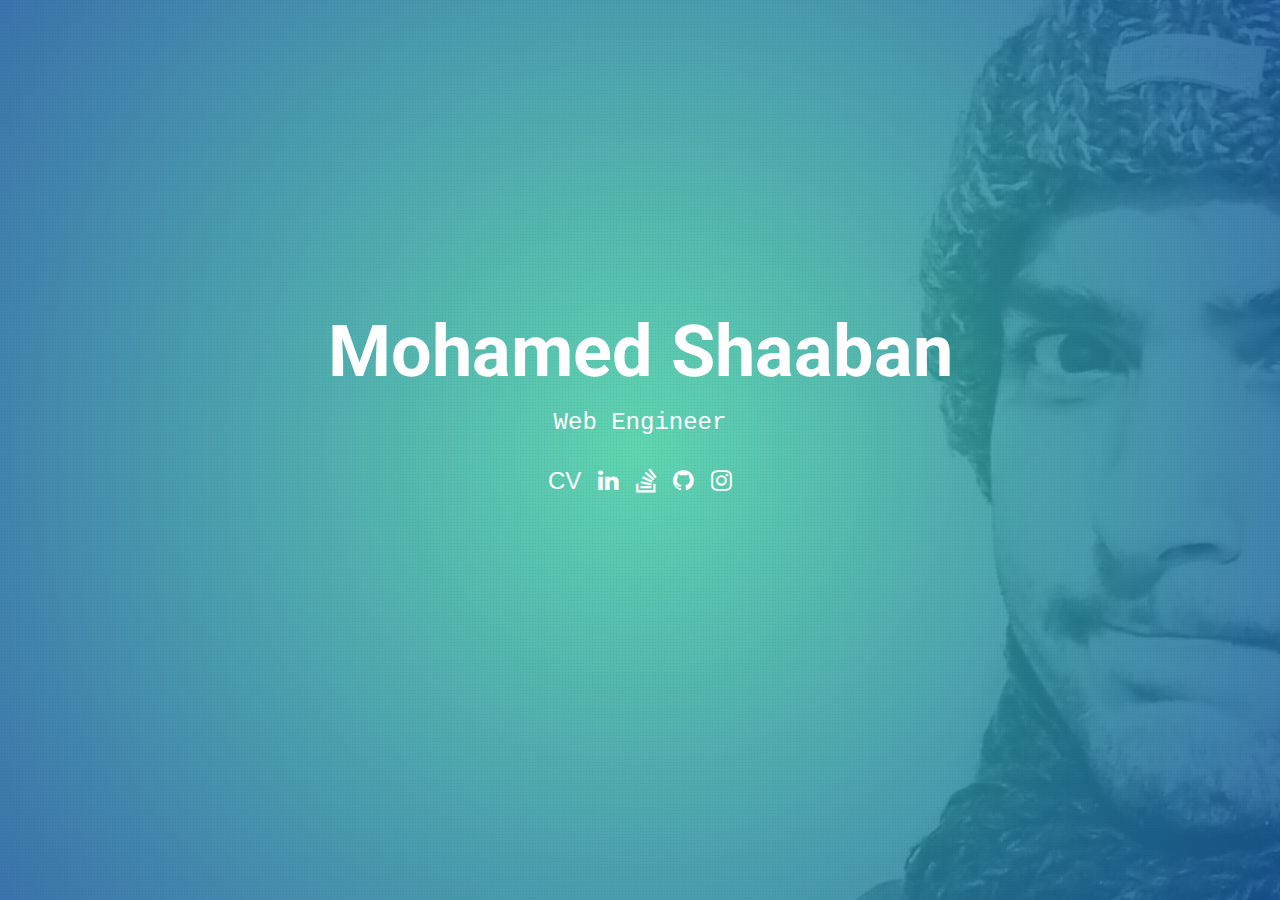
<file: index.html>
<!doctype html>
<html lang="en">
  <head>
    <meta charset="utf-8">
    <meta name="viewport" content="width=device-width, initial-scale=1, maximum-scale=1, user-scalable=0, shrink-to-fit=no">
    <meta name="theme-color" content="#000000">
    
    <meta name="keywords" content="development, frontend developer, web, Mohamed Shaaban, javascript, developer, engineer, computer science degree" />
    <meta name="google-site-verification" content="Byo3OhOgEOgzsUKA6L6mEf1DTsVaE5r0YLUQYWhRWSM" />
    
    <meta property="og:title" content="Mohamed Shaaban: Web Engineer" />
    <meta property="og:description" content="" />
    <meta property="og:type" content="website" />
    <meta property="og:url" content="http://mshaaban.me" />
    <meta property="og:site_name" content="Mohamed Shaaban: Web Engineer" />
    <meta property="og:image" content="http://mshaaban.me/img/headshot-colored-s.jpg" />
    <meta property="og:image:width" content="960" />
    <meta property="og:image:height" content="960" />
    <meta property="og:image:type" content="image/jpg" />
    <meta property="og:locale" content="en_US">

    <meta name="twitter:card" content="summary">
    <meta name="twitter:url" content="http://mshaaban.me">
    <meta name="twitter:site" content="@tcpshaaban">
    <meta name="twitter:creator" content="@tcpshaaban">
    <meta name="twitter:title" content="Mohamed Shaaban: Web Engineer">
    <meta name="twitter:description" content="">
    <meta name="twitter:image:src" content="http://mshaaban.me/img/headshot-colored-s.jpg">

    <title>Mohamed Shaaban: Web Engineer</title>

    <link href="https://fonts.googleapis.com/css?family=Roboto:100&subset=latin" rel="stylesheet">
    <link href="https://maxcdn.bootstrapcdn.com/font-awesome/4.7.0/css/font-awesome.min.css" rel="stylesheet">
    <link href="./css/main.css" rel="stylesheet">
  </head>
  <body>
    <div class="page">
      <section class="content">
        <h1>Mohamed Shaaban</h1>
        <p class="title">Web Engineer</p>
        <ul class="contacts fadeIn">
          <li>
            <a target="_self" rel="noopener noreferrer" href="/resume/resume_MohamedShaaban_202102071220.pdf">
              CV
            </a>
          </li>
          <li>
            <a target="_blank" rel="noopener noreferrer" href="https://www.linkedin.com/in/mshaaban088/">
              <i class="fa fa-linkedin"></i>
            </a>
          </li>
          <li>
            <a target="_blank" rel="noopener noreferrer" href="https://stackoverflow.com/users/872505/mshaaban">
              <i class="fa fa-stack-overflow"></i>
            </a>
          </li>
          <li>
            <a target="_blank" rel="noopener noreferrer" href="https://github.com/mshaaban088">
              <i class="fa fa-github"></i>
            </a>
          </li>
          <li>
            <a target="_blank" rel="noopener noreferrer" href="https://www.instagram.com/mshaaban_z/">
              <i class="fa fa-instagram"></i>
            </a>
          </li>
        </ul>
      </section>
    </div>

    <script>
      (function(i,s,o,g,r,a,m){i['GoogleAnalyticsObject']=r;i[r]=i[r]||function(){
        (i[r].q=i[r].q||[]).push(arguments)},i[r].l=1*new Date();a=s.createElement(o),
        m=s.getElementsByTagName(o)[0];a.async=1;a.src=g;m.parentNode.insertBefore(a,m)
        })(window,document,'script','https://www.google-analytics.com/analytics.js','ga');
  
        ga('create', 'UA-106123695-1', 'auto');
        ga('send', 'pageview');
    </script>
    
  </body>
</html>
</file>
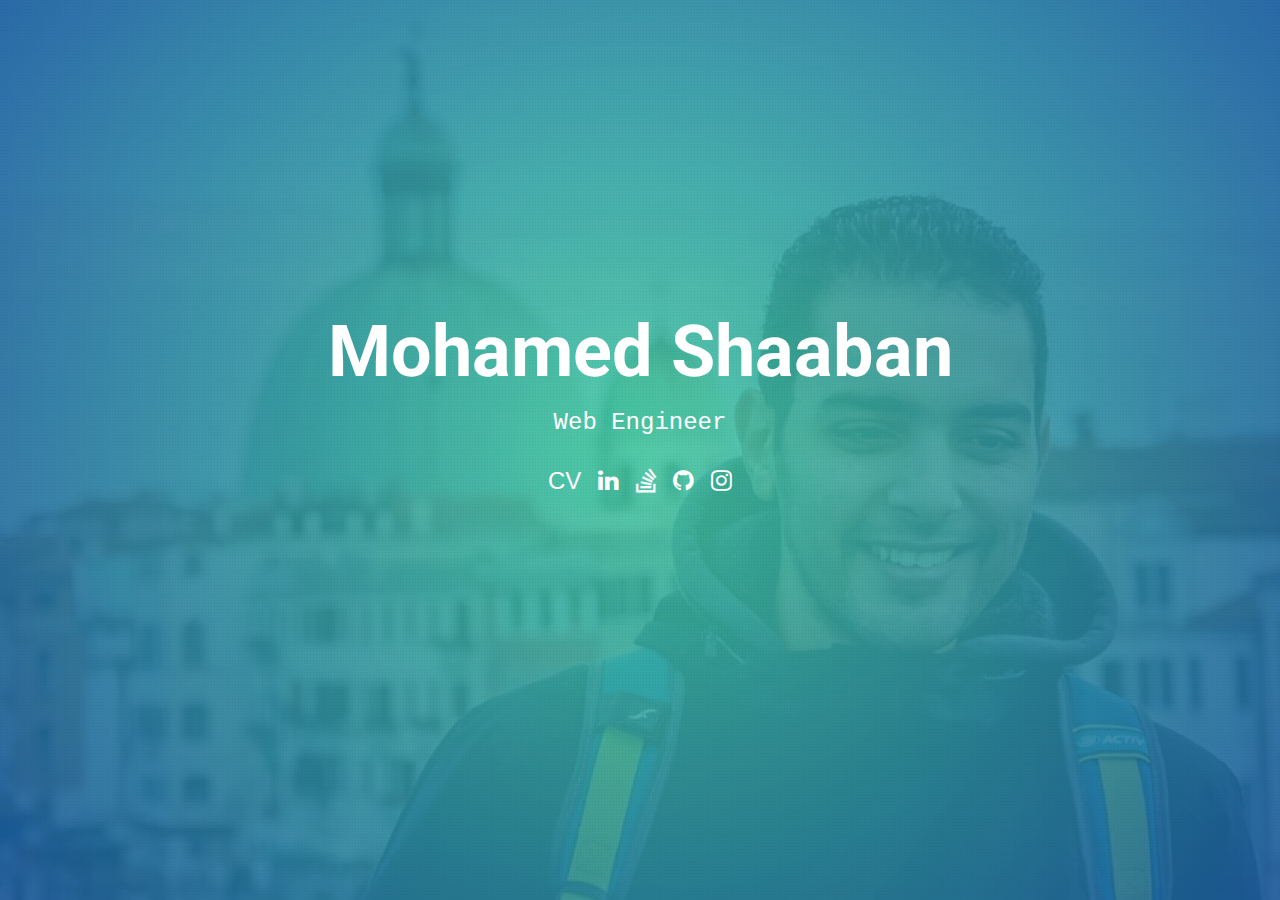
<file: v2.temp/index.html>
<!doctype html>
<html lang="en">
  <head>
    <meta charset="utf-8">
    <meta name="viewport" content="width=device-width, initial-scale=1, maximum-scale=1, user-scalable=0, shrink-to-fit=no">
    <meta name="theme-color" content="#000000">
    
    <meta name="keywords" content="development, frontend developer, web, Mohamed Shaaban, javascript, developer, engineer, computer science degree" />
    <meta name="google-site-verification" content="Byo3OhOgEOgzsUKA6L6mEf1DTsVaE5r0YLUQYWhRWSM" />
    
    <meta property="og:title" content="Mohamed Shaaban: Web Engineer" />
    <meta property="og:description" content="" />
    <meta property="og:type" content="website" />
    <meta property="og:url" content="http://mshaaban.me" />
    <meta property="og:site_name" content="Mohamed Shaaban: Web Engineer" />
    <meta property="og:image" content="http://mshaaban.me/img/headshot-colored-s.jpg" />
    <meta property="og:image:width" content="960" />
    <meta property="og:image:height" content="960" />
    <meta property="og:image:type" content="image/jpg" />
    <meta property="og:locale" content="en_US">

    <meta name="twitter:card" content="summary">
    <meta name="twitter:url" content="http://mshaaban.me">
    <meta name="twitter:site" content="@tcpshaaban">
    <meta name="twitter:creator" content="@tcpshaaban">
    <meta name="twitter:title" content="Mohamed Shaaban: Web Engineer">
    <meta name="twitter:description" content="">
    <meta name="twitter:image:src" content="http://mshaaban.me/img/headshot-colored-s.jpg">

    <title>Mohamed Shaaban: Web Engineer</title>

    <link href="https://fonts.googleapis.com/css?family=Roboto:100&subset=latin" rel="stylesheet">
    <link href="https://maxcdn.bootstrapcdn.com/font-awesome/4.7.0/css/font-awesome.min.css" rel="stylesheet">
    <link href="./css/main.css" rel="stylesheet">
  </head>
  <body>
    <div class="page">
      <section class="content">
        <h1 class="bounceInDown">Mohamed Shaaban</h1>
        <p class="title rubberBand">Web Engineer</p>
        <ul class="contacts bounceInUp">
          <li>
            <a target="_blank" rel="noopener noreferrer" href="/resume/">
              CV
            </a>
          </li>
          <li>
            <a target="_blank" rel="noopener noreferrer" href="https://www.linkedin.com/in/mshaaban088/">
              <i class="fa fa-linkedin"></i>
            </a>
          </li>
          <li>
            <a target="_blank" rel="noopener noreferrer" href="https://stackoverflow.com/users/872505/mshaaban">
              <i class="fa fa-stack-overflow"></i>
            </a>
          </li>
          <li>
            <a target="_blank" rel="noopener noreferrer" href="https://github.com/mshaaban088">
              <i class="fa fa-github"></i>
            </a>
          </li>
          <li>
            <a target="_blank" rel="noopener noreferrer" href="https://www.instagram.com/mshaaban_z/">
              <i class="fa fa-instagram"></i>
            </a>
          </li>
        </ul>
      </section>
    </div>

    <script>
      (function(i,s,o,g,r,a,m){i['GoogleAnalyticsObject']=r;i[r]=i[r]||function(){
        (i[r].q=i[r].q||[]).push(arguments)},i[r].l=1*new Date();a=s.createElement(o),
        m=s.getElementsByTagName(o)[0];a.async=1;a.src=g;m.parentNode.insertBefore(a,m)
        })(window,document,'script','https://www.google-analytics.com/analytics.js','ga');
  
        ga('create', 'UA-106123695-1', 'auto');
        ga('send', 'pageview');
    </script>
    
  </body>
</html>
</file>
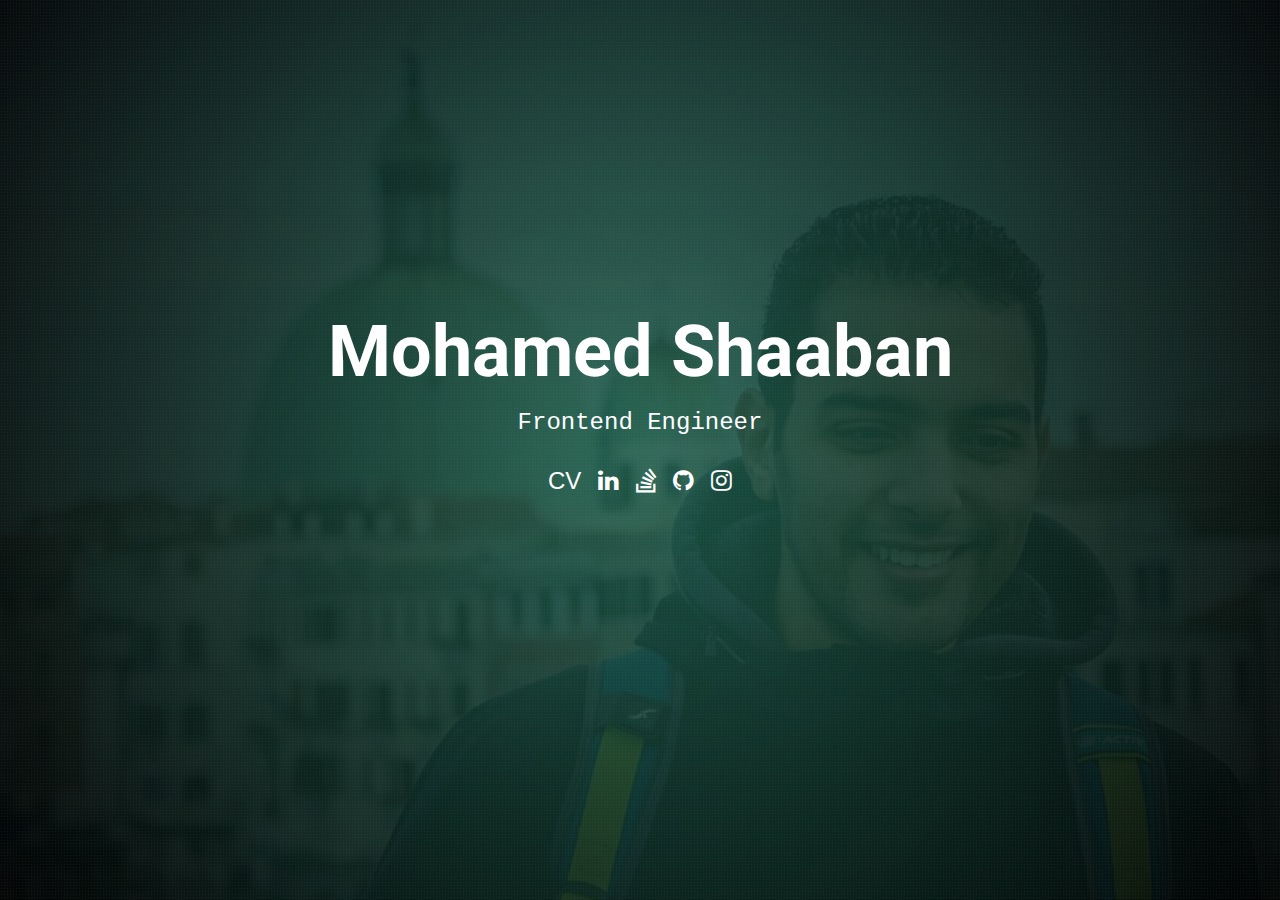
<file: v2/index.html>
<!doctype html>
<html lang="en">
  <head>
    <meta charset="utf-8">
    <meta name="viewport" content="width=device-width, initial-scale=1, maximum-scale=1, user-scalable=0, shrink-to-fit=no">
    <meta name="theme-color" content="#000000">
    
    <meta name="keywords" content="development, frontend developer, web, Mohamed Shaaban, javascript, developer, engineer, computer science degree" />
    <meta name="google-site-verification" content="Byo3OhOgEOgzsUKA6L6mEf1DTsVaE5r0YLUQYWhRWSM" />
    
    <meta property="og:title" content="Mohamed Shaaban: Frontend Engineer" />
    <meta property="og:description" content="" />
    <meta property="og:type" content="website" />
    <meta property="og:url" content="http://mshaaban.me" />
    <meta property="og:site_name" content="Mohamed Shaaban: Frontend Engineer" />
    <meta property="og:image" content="http://mshaaban.me/img/headshot-colored-s.jpg" />
    <meta property="og:image:width" content="960" />
    <meta property="og:image:height" content="960" />
    <meta property="og:image:type" content="image/jpg" />
    <meta property="og:locale" content="en_US">

    <meta name="twitter:card" content="summary">
    <meta name="twitter:url" content="http://mshaaban.me">
    <meta name="twitter:site" content="@tcpshaaban">
    <meta name="twitter:creator" content="@tcpshaaban">
    <meta name="twitter:title" content="Mohamed Shaaban: Frontend Engineer">
    <meta name="twitter:description" content="">
    <meta name="twitter:image:src" content="http://mshaaban.me/img/headshot-colored-s.jpg">

    <title>Mohamed Shaaban: Frontend Engineer</title>

    <link href="https://fonts.googleapis.com/css?family=Roboto:100&subset=latin" rel="stylesheet">
    <link href="https://maxcdn.bootstrapcdn.com/font-awesome/4.7.0/css/font-awesome.min.css" rel="stylesheet">
    <link href="./css/main.css" rel="stylesheet">
  </head>
  <body>
    <div class="page">
      <section class="content">
        <h1 class="bounceInDown">Mohamed Shaaban</h1>
        <p class="title rubberBand">Frontend Engineer</p>
        <ul class="contacts bounceInUp">
          <li>
            <a target="_blank" rel="noopener noreferrer" href="/resume/">
              CV
            </a>
          </li>
          <li>
            <a target="_blank" rel="noopener noreferrer" href="https://www.linkedin.com/in/mshaaban088/">
              <i class="fa fa-linkedin"></i>
            </a>
          </li>
          <li>
            <a target="_blank" rel="noopener noreferrer" href="https://stackoverflow.com/users/872505/mshaaban">
              <i class="fa fa-stack-overflow"></i>
            </a>
          </li>
          <li>
            <a target="_blank" rel="noopener noreferrer" href="https://github.com/mshaaban088">
              <i class="fa fa-github"></i>
            </a>
          </li>
          <li>
            <a target="_blank" rel="noopener noreferrer" href="https://www.instagram.com/mshaaban_z/">
              <i class="fa fa-instagram"></i>
            </a>
          </li>
        </ul>
      </section>
    </div>

    <script>
      (function(i,s,o,g,r,a,m){i['GoogleAnalyticsObject']=r;i[r]=i[r]||function(){
        (i[r].q=i[r].q||[]).push(arguments)},i[r].l=1*new Date();a=s.createElement(o),
        m=s.getElementsByTagName(o)[0];a.async=1;a.src=g;m.parentNode.insertBefore(a,m)
        })(window,document,'script','https://www.google-analytics.com/analytics.js','ga');
  
        ga('create', 'UA-106123695-1', 'auto');
        ga('send', 'pageview');
    </script>
    
  </body>
</html>
</file>
<file: css/main.css>
html, body {
    height: 100%;
    margin: 0;
    padding: 0;
}

body {
    background: #FFF;
    position: relative;
    width: 100%;
    min-width: 320px;
    font: 16px/20px 'Helvetica Neue', Helvetica, Arial, sans-serif;
    overflow-x: hidden;
}

*, *:before, *:after {
    box-sizing: border-box;
    -webkit-font-smoothing: antialiased;
    text-rendering: optimizeLegibility;
}

header, nav {
    display: block;
}

h1, p, ul {
    margin: 0 0 10px;
}

h1 {
    font: 100 4.5em/1 'Roboto';
    font-weight: 700;
    padding: 10px 0;
}

@media screen and (max-width: 455px) {
    h1 {
        font: 100 2.5em/1 'Roboto';
    }
}

@media screen and (min-width: 456px) and (max-width: 530px) {
    h1 {
        font: 100 3em/1 'Roboto';
    }
}

@media screen and (min-width: 531px) and (max-width: 699px) {
    h1 {
        font: 100 3.5em/1 'Roboto';
    }
}

a {
    color: rgb(7, 60, 113);
    color: rgb(252, 152, 2);
    color: #FFF;
    text-decoration: none;
    cursor: pointer;
}

a:hover {
    color: rgb(252, 152, 2);
}

.title {
    font: 24px/30px 'Courier New', 'Helvetica Neue', Helvetica, Arial, sans-serif;
}

.contacts {
    list-style-type: none;
    padding: 0;
    margin-top: 30px;
}

.contacts > li {
    display: inline;
    margin: 5px;
    font-size: 24px;
}

.page {
    color: #FFB03A;
    position: absolute;
    top: 0;
    left: 0;
    right: 0;
    bottom: 0;
    /*background-image: url(../img/dot.svg), radial-gradient(circle at center , rgba(67, 206, 162,.85), rgba(24, 90, 157, 0.85)), url(../img/headshot-colored-s.jpg);*/
    background-size: 3px, cover, cover;
    background-position: center;
    display: flex;
    align-items: center;
    justify-content: center;
}

@media only screen and (min-width: 1200px) {
    .page {
        background-image: url(../img/dot.svg), radial-gradient(circle at center , rgba(67, 206, 162,.85), rgba(24, 90, 157, 0.85)), url(../img/headshot-colored-hd.jpg);
    }
}

@media only screen
and (min-width: 800px)
and (max-width: 1199px) {
    .page {
        background-image: url(../img/dot.svg), radial-gradient(circle at center , rgba(67, 206, 162,.85), rgba(24, 90, 157, 0.85)), url(../img/headshot-colored-m.jpg);
    }
}

@media only screen
and (min-width: 520px)
and (max-width: 799px) {
    .page {
        background-image: url(../img/dot.svg), radial-gradient(circle at center , rgba(67, 206, 162,.85), rgba(24, 90, 157, 0.85)), url(../img/headshot-colored-s.jpg);
    }
}

@media only screen
and (max-width: 519px) {
    .page {
        background-image: url(../img/dot.svg), radial-gradient(circle at center , rgba(67, 206, 162,.85), rgba(24, 90, 157, 0.85)), url(../img/headshot-colored-xs.jpg);
    }
}

.content {
    color: #FFF;
    text-align: center;
    padding: 0 5%;
    width: 100%;
    position: relative;
    top: -5%;
}
</file>
<file: v2.temp/css/main.css>
html, body {
    height: 100%;
    margin: 0;
    padding: 0;
}

body {
    background: #FFF;
    position: relative;
    width: 100%;
    min-width: 320px;
    font: 16px/20px 'Helvetica Neue', Helvetica, Arial, sans-serif;
    overflow-x: hidden;
}

*, *:before, *:after {
    box-sizing: border-box;
    -webkit-font-smoothing: antialiased;
    text-rendering: optimizeLegibility;
}

header, nav {
    display: block;
}

h1, p, ul {
    margin: 0 0 10px;
}

h1 {
    font: 100 4.5em/1 'Roboto';
    font-weight: 700;
    padding: 10px 0;
}

@media screen and (max-width: 455px) {
    h1 {
        font: 100 2.5em/1 'Roboto';
    }
}

@media screen and (min-width: 456px) and (max-width: 530px) {
    h1 {
        font: 100 3em/1 'Roboto';
    }
}

@media screen and (min-width: 531px) and (max-width: 699px) {
    h1 {
        font: 100 3.5em/1 'Roboto';
    }
}

a {
    color: rgb(7, 60, 113);
    color: rgb(252, 152, 2);
    color: #FFF;
    text-decoration: none;
    cursor: pointer;
}

a:hover {
    color: rgb(252, 152, 2);
}

.title {
    font: 24px/30px 'Courier New', 'Helvetica Neue', Helvetica, Arial, sans-serif;
}

.contacts {
    list-style-type: none;
    padding: 0;
    margin-top: 30px;
}

.contacts > li {
    display: inline;
    margin: 5px;
    font-size: 24px;
}

.page {
    color: #FFB03A;
    position: absolute;
    top: 0;
    left: 0;
    right: 0;
    bottom: 0;
    background-color: #185A9D;
    background-size: 3px, cover, cover;
    background-position: center;
    display: flex;
    align-items: center;
    justify-content: center;
}

@media only screen and (min-width: 1200px) {
    .page {
        background-image: url(../img/dot.svg), radial-gradient(circle at center , rgba(67, 206, 162,.85), rgba(24, 90, 157, 0.85)), url(../img/headshot-colored-hd.jpg);
    }
}

@media only screen
and (min-width: 800px)
and (max-width: 1199px) {
    .page {
        background-image: url(../img/dot.svg), radial-gradient(circle at center , rgba(67, 206, 162,.85), rgba(24, 90, 157, 0.85)), url(../img/headshot-colored-m.jpg);
    }
}

@media only screen
and (min-width: 520px)
and (max-width: 799px) {
    .page {
        background-image: url(../img/dot.svg), radial-gradient(circle at center , rgba(67, 206, 162,.85), rgba(24, 90, 157, 0.85)), url(../img/headshot-colored-s.jpg);
    }
}

@media only screen
and (max-width: 519px) {
    .page {
        background-image: url(../img/dot.svg), radial-gradient(circle at center , rgba(67, 206, 162,.85), rgba(24, 90, 157, 0.85)), url(../img/headshot-colored-xs.jpg);
    }
}

.content {
    color: #FFF;
    text-align: center;
    padding: 0 5%;
    width: 100%;
    position: relative;
    top: -5%;
}

@keyframes bounceInDown {
    from, 60%, 75%, 90%, to {
        animation-timing-function: cubic-bezier(0.215, 0.610, 0.355, 1.000);
    }
  
    0% {
        opacity: 0;
        transform: translate3d(0, -3000px, 0);
    }
  
    60% {
        opacity: 1;
        transform: translate3d(0, 25px, 0);
    }
  
    75% {
        transform: translate3d(0, -10px, 0);
    }
  
    90% {
        transform: translate3d(0, 5px, 0);
    }
  
    to {
        transform: none;
    }
}
  
.bounceInDown {
    animation-name: bounceInDown;
    animation-duration: .75s;
    animation-fill-mode: both;
}

@keyframes bounceInUp {
    from, 60%, 75%, 90%, to {
        animation-timing-function: cubic-bezier(0.215, 0.610, 0.355, 1.000);
    }
  
    from {
        opacity: 0;
        transform: translate3d(0, 3000px, 0);
    }
  
    60% {
        opacity: 1;
        transform: translate3d(0, -20px, 0);
    }
  
    75% {
        transform: translate3d(0, 10px, 0);
    }
  
    90% {
        transform: translate3d(0, -5px, 0);
    }
  
    to {
        transform: translate3d(0, 0, 0);
    }
}
  
.bounceInUp {
    animation-name: bounceInUp;
    animation-duration: .75s;
    animation-fill-mode: both;
}

@keyframes rubberBand {
    from {
        transform: scale3d(1, 1, 1);
    }
  
    30% {
        transform: scale3d(1.25, 0.75, 1);
    }
  
    40% {
        transform: scale3d(0.75, 1.25, 1);
    }
  
    50% {
        transform: scale3d(1.15, 0.85, 1);
    }
  
    65% {
        transform: scale3d(.95, 1.05, 1);
    }
  
    75% {
        transform: scale3d(1.05, .95, 1);
    }
  
    to {
        transform: scale3d(1, 1, 1);
    }
}
  
.rubberBand {
    animation-name: rubberBand;
    animation-duration: .75s;
    animation-fill-mode: both;
}
</file>
<file: v2/css/main.css>
html, body {
    height: 100%;
    margin: 0;
    padding: 0;
}

body {
    background: #FFF;
    position: relative;
    width: 100%;
    min-width: 320px;
    font: 16px/20px 'Helvetica Neue', Helvetica, Arial, sans-serif;
    overflow-x: hidden;
}

*, *:before, *:after {
    box-sizing: border-box;
    -webkit-font-smoothing: antialiased;
    text-rendering: optimizeLegibility;
}

header, nav {
    display: block;
}

h1, p, ul {
    margin: 0 0 10px;
}

h1 {
    font: 100 4.5em/1 'Roboto';
    font-weight: 700;
    padding: 10px 0;
}

@media screen and (max-width: 455px) {
    h1 {
        font: 100 2.5em/1 'Roboto';
    }
}

@media screen and (min-width: 456px) and (max-width: 530px) {
    h1 {
        font: 100 3em/1 'Roboto';
    }
}

@media screen and (min-width: 531px) and (max-width: 699px) {
    h1 {
        font: 100 3.5em/1 'Roboto';
    }
}

a {
    color: rgb(7, 60, 113);
    color: rgb(252, 152, 2);
    color: #FFF;
    text-decoration: none;
    cursor: pointer;
}

a:hover {
    color: rgb(252, 152, 2);
}

.title {
    font: 24px/30px 'Courier New', 'Helvetica Neue', Helvetica, Arial, sans-serif;
}

.contacts {
    list-style-type: none;
    padding: 0;
    margin-top: 30px;
}

.contacts > li {
    display: inline;
    margin: 5px;
    font-size: 24px;
}

.page {
    color: #FFB03A;
    position: absolute;
    top: 0;
    left: 0;
    right: 0;
    bottom: 0;
    /*background-image: url(../img/dot.svg), radial-gradient(circle at center , rgba(67, 206, 162,.85), rgba(24, 90, 157, 0.85)), url(../img/headshot-colored-s.jpg);*/
    background-size: 3px, cover, cover;
    background-position: center;
    display: flex;
    align-items: center;
    justify-content: center;
}

@media only screen and (min-width: 1200px) {
    .page {
        background-image: url(../img/dot.svg), radial-gradient(circle at center , rgba(30, 93, 73, .85), rgba(0, 0, 0, 0.95)), url(../img/headshot-colored-hd.jpg);
    }
}

@media only screen
and (min-width: 800px)
and (max-width: 1199px) {
    .page {
        background-image: url(../img/dot.svg), radial-gradient(circle at center , rgba(30, 93, 73, .85), rgba(0, 0, 0, 0.95)), url(../img/headshot-colored-m.jpg);
    }
}

@media only screen
and (min-width: 520px)
and (max-width: 799px) {
    .page {
        background-image: url(../img/dot.svg), radial-gradient(circle at center , rgba(30, 93, 73, .85), rgba(0, 0, 0, 0.95)), url(../img/headshot-colored-s.jpg);
    }
}

@media only screen
and (max-width: 519px) {
    .page {
        background-image: url(../img/dot.svg), radial-gradient(circle at center , rgba(30, 93, 73, .85), rgba(0, 0, 0, 0.95)), url(../img/headshot-colored-xs.jpg);
    }
}

.content {
    color: #FFF;
    text-align: center;
    padding: 0 5%;
    width: 100%;
    position: relative;
    top: -5%;
}

@keyframes bounceInDown {
    from, 60%, 75%, 90%, to {
        animation-timing-function: cubic-bezier(0.215, 0.610, 0.355, 1.000);
    }
  
    0% {
        opacity: 0;
        transform: translate3d(0, -3000px, 0);
    }
  
    60% {
        opacity: 1;
        transform: translate3d(0, 25px, 0);
    }
  
    75% {
        transform: translate3d(0, -10px, 0);
    }
  
    90% {
        transform: translate3d(0, 5px, 0);
    }
  
    to {
        transform: none;
    }
}
  
.bounceInDown {
    animation-name: bounceInDown;
    animation-duration: .75s;
    animation-fill-mode: both;
}

@keyframes bounceInUp {
    from, 60%, 75%, 90%, to {
        animation-timing-function: cubic-bezier(0.215, 0.610, 0.355, 1.000);
    }
  
    from {
        opacity: 0;
        transform: translate3d(0, 3000px, 0);
    }
  
    60% {
        opacity: 1;
        transform: translate3d(0, -20px, 0);
    }
  
    75% {
        transform: translate3d(0, 10px, 0);
    }
  
    90% {
        transform: translate3d(0, -5px, 0);
    }
  
    to {
        transform: translate3d(0, 0, 0);
    }
}
  
.bounceInUp {
    animation-name: bounceInUp;
    animation-duration: .75s;
    animation-fill-mode: both;
}

@keyframes rubberBand {
    from {
        transform: scale3d(1, 1, 1);
    }
  
    30% {
        transform: scale3d(1.25, 0.75, 1);
    }
  
    40% {
        transform: scale3d(0.75, 1.25, 1);
    }
  
    50% {
        transform: scale3d(1.15, 0.85, 1);
    }
  
    65% {
        transform: scale3d(.95, 1.05, 1);
    }
  
    75% {
        transform: scale3d(1.05, .95, 1);
    }
  
    to {
        transform: scale3d(1, 1, 1);
    }
}
  
.rubberBand {
    animation-name: rubberBand;
    animation-duration: .75s;
    animation-fill-mode: both;
}
</file>
